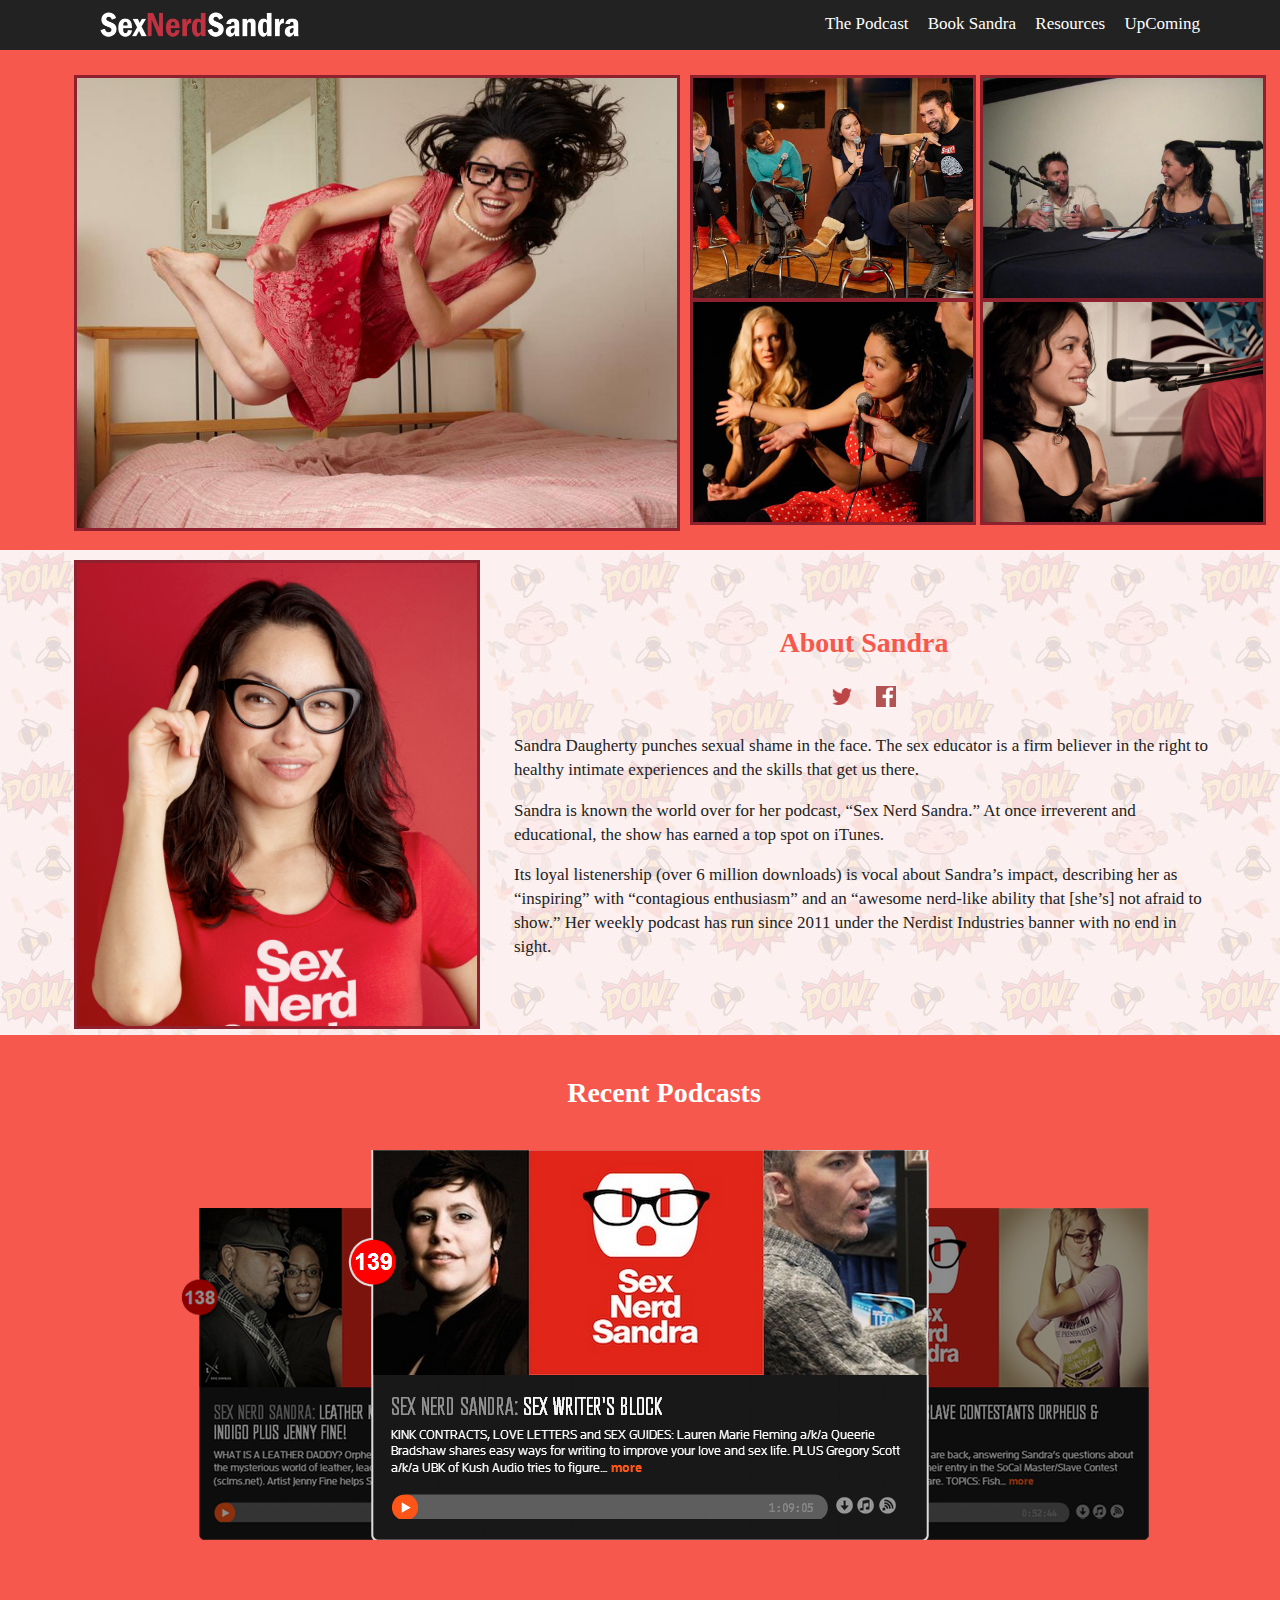
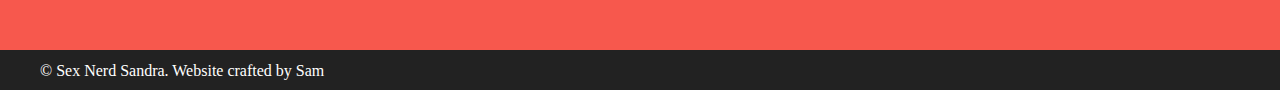
<file: index.html>
<!doctype html>
<html>
	<head>
		<meta charset="utf-8">
		<meta http-equiv="X-UA-Compatible" content="IE=edge">
		<title>Sex Nerd Sandra</title>
		<meta name="description" content="Sex Nerd Sandra Website">
		<meta name="viewport" content="width=device-width, initial-scale=1">

		<link rel="stylesheet" href="css/normalize.css">
		<link rel="stylesheet" href="css/main.css">
		<link href='http://fonts.googleapis.com/css?family=Days+One' rel='stylesheet' type='text/css'>
		<script src="js/vendor/modernizr-2.7.1.min.js"></script>
	</head>
	<body>

		<div id="back1"></div>
		<div id ="content2">

			<div id ="top">

				<div class ="block" id="block1"><img src ="img/jump.jpg" id="picB" />
				</div>
				<div class ="block" id="block2">
					<img src="img/pic1.jpg" class ="square" id ="pic1" />
					<img src="img/pic2.jpg" class ="square" id ="pic2" />
				</div>
				<div class ="block" id="block3">
					<img src="img/pic3.jpg" class ="square" id ="pic1" />
					<img src="img/pic4.jpg" class ="square" id ="pic2" />
				</div>
				<div id ="subs">

				</div>
			</div>

			<div id ="mid">
				<div id ="aboutL">
					<img src="img/sandra.png" id ="aboutP"/>
				</div>
				<div id ="aboutR">
					<h2>About Sandra</h2>
					<p id ="cent">
						<a target="blank2" href="https://twitter.com/SexNerdSandra"><img class ="social"src="img/twitter.png" /></a>
						<a target ="black3" href="https://www.facebook.com/SexNerdSandra?fref=ts"><img class = "social" src="img/fb.png"></a>

					</p>
					<p>
						Sandra Daugherty punches sexual shame in the face.
						The sex educator is a firm believer in the right to healthy
						intimate experiences and the skills that get us there.
					</p>
					<p>
						Sandra is known the world over for her podcast, “Sex Nerd Sandra.”
						At once irreverent and educational, the show has earned a top spot on
						iTunes.
					</p>
					<p>
						Its loyal listenership (over 6 million downloads) is vocal about
						Sandra’s impact, describing her as “inspiring” with “contagious
						enthusiasm”
						and an “awesome nerd-like ability that [she’s]
						not afraid to show.” Her weekly podcast has run
						since 2011 under the Nerdist Industries banner
						with no end in sight.
					</p>
				</div>
			</div>
			<div id="low">
				<h2> Recent Podcasts </h2>
				<div id ="podcasts">
					<a href ="http://www.nerdist.com/podcast/sex-nerd-sandra/" target="podcast"><img src="img/podcast.png" id ="pod"/></a>
				</div>
			</div>
		</div>
		<div id ="list">
			<p id ="learn">
				Find out more.
			</p>
			<form action="zap.php" method="get">
				<input type="text" name="email" placeholder="Email Address..." size="40" id ="formsub" aria-required="true" aria-invalid="false">
				<input type="submit" id ="sub" value="Zap!" />
			</form>
		</div>
		
		<div id ="nav">
			<div id="menu">
				<a href="index.html"><img src="img/logo.png" id="logo" /></a>
				<div id ="menuR">
					<a href ="http://www.nerdist.com/podcast/sex-nerd-sandra/" target="podcast"> The Podcast</a>
					<a href="book.html"> Book Sandra</a>
					<a href="resources.html"> Resources </a>
					<a href="frame.html" target="sheg" onclick="window.open('frame.html', 'newwindow', 'width=700, height=250'); return false;"> UpComing</a>
				
				</div>
			</div>
		</div>

		<div id ="footer2">
			<p>
				© Sex Nerd Sandra. Website crafted by <a href="http://samokoro.com/" target="blank">Sam</a>
			</p>
		</div>

		<script>
			window.jQuery || document.write('<script src="js/vendor/jquery-1.11.0.min.js"><\/script>');
		</script>
		<script src="js/plugins.js"></script>
		<script src="js/main.js"></script>

	</body>

</html>
</file>
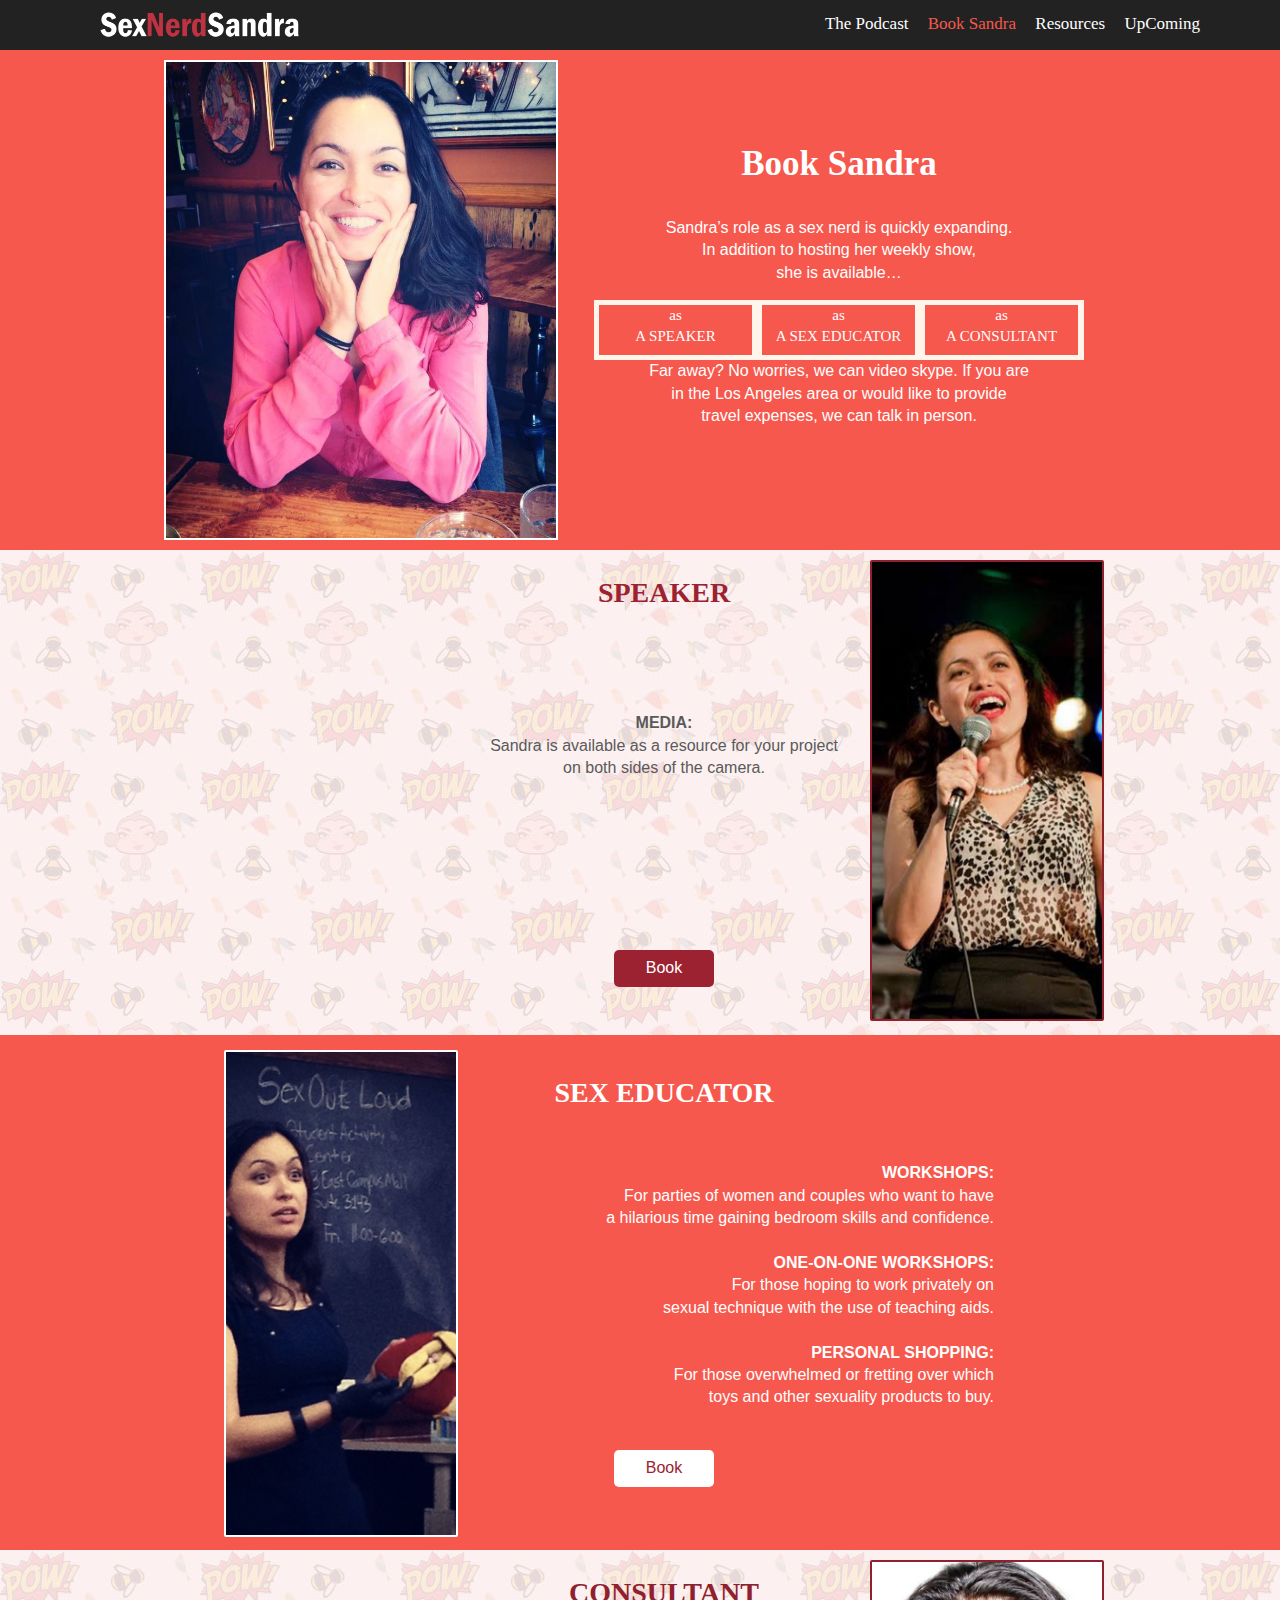
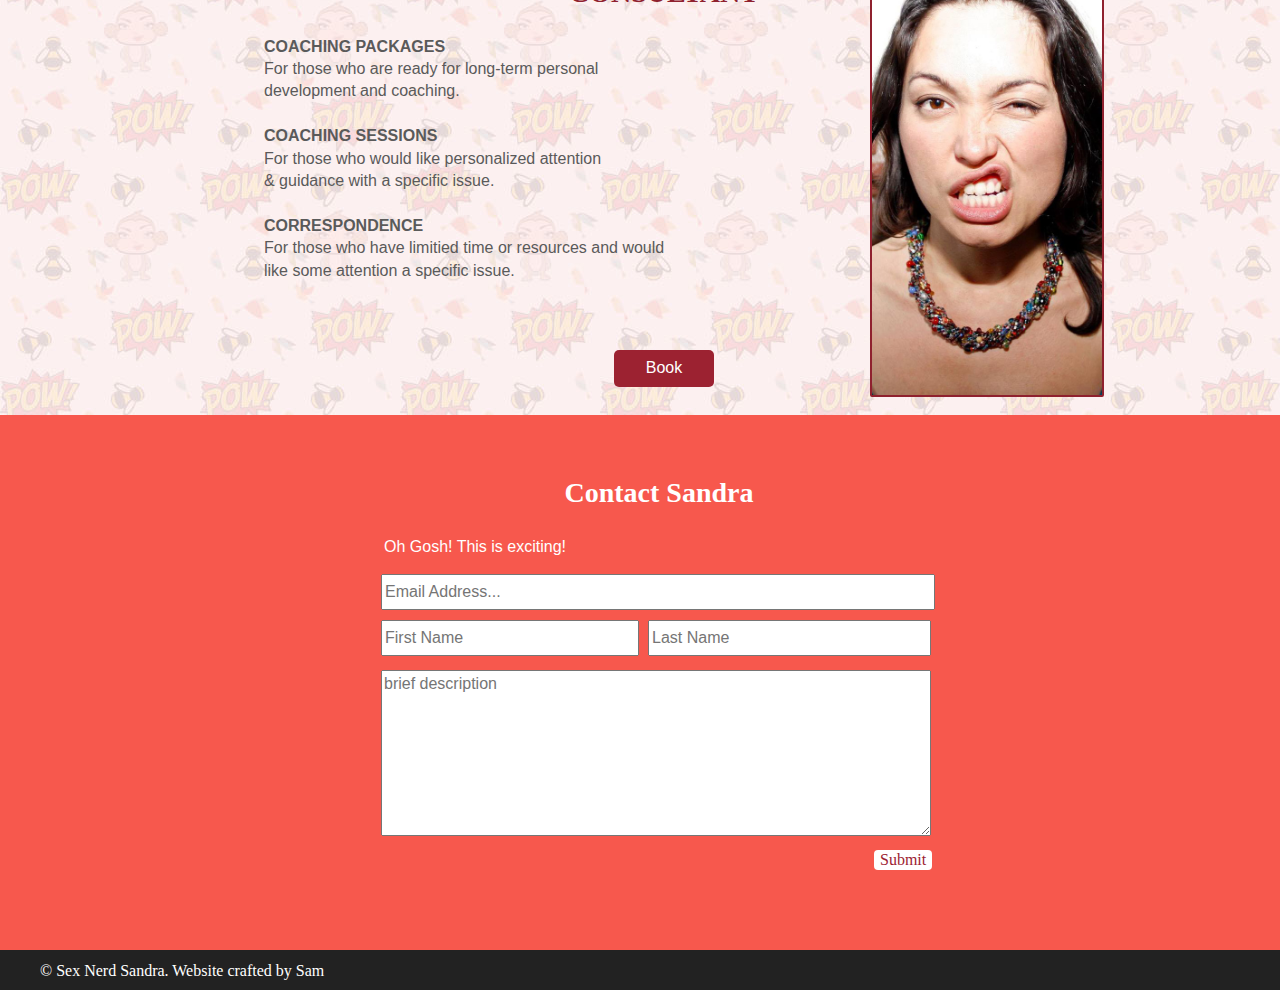
<file: book.html>
<!doctype html>
<html class="no-js">
	<head>
		<meta charset="utf-8">
		<meta http-equiv="X-UA-Compatible" content="IE=edge">
		<title></title>
		<meta name="description" content="">
		<meta name="viewport" content="width=device-width, initial-scale=1">

		<!-- Place favicon.ico and apple-touch-icon(s) in the root directory -->

		<link rel="stylesheet" href="css/normalize.css">
		<link rel="stylesheet" href="css/main.css">
		<link href='http://fonts.googleapis.com/css?family=Days+One' rel='stylesheet' type='text/css'>
		<script src="js/vendor/modernizr-2.7.1.min.js"></script>
		<script src="js/vendor/jquery-1.11.0.min.js"></script>
	</head>
	<body>
		<!--[if lt IE 8]>
		<p class="browsehappy">You are using an <strong>outdated</strong> browser. Please <a href="http://browsehappy.com/">upgrade your browser</a> to improve your experience.</p>
		<![endif]-->

		<!-- Add your site or application content here -->
		<div id ="nav">
			<div id="menu">
				<a href="index.html"><img src="img/logo.png" id="logo" /></a>
				<div id ="menuR">
					<a href ="http://www.nerdist.com/podcast/sex-nerd-sandra/" target="podcast"> The Podcast</a>
					<a  id ="active" href="book.html" > Book Sandra</a>
					<a href="resources.html"> Resources </a>
					<a href="frame.html" target="sheg" onclick="window.open('frame.html', 'newwindow', 'width=700, height=250'); return false;"> UpComing</a>

			
				</div>
			</div>
		</div>

		<div id="back1"></div>
		<div id="back3"></div>
		<div id ="footer">
			<p>
				© Sex Nerd Sandra. Website crafted by <a target="blank" href="http://samokoro.com/">Sam</a>
			</p>
		</div>

		<div id ="content">

			<div id ="top">

				<img src="img/sandra2.jpg" id ="sandra2" />
				<div id ="right">
					<h2>Book Sandra</h2>
					<p>
						Sandra’s role as a sex nerd is quickly expanding.
						<br />
						In addition to hosting her weekly show,
						<br />
						she is available…
					</p>
					<div id="bookBlock">
						<a class ="book" href ="#mid2" id="book1" onclick="bookM()"> as
						<br />
						A SPEAKER </a>
						<a class ="book" href ="#low2" id="book2" onclick="bookS()"> as
						<br />
						A SEX EDUCATOR </a>
						<a href ="#lowered" class ="book" id="book3" onclick="bookC()"> as
						<br />
						A CONSULTANT </a
					</div>

					<p>
						<br />
						Far away? No worries, we can video skype. If you are
						<br />
						in the Los Angeles area or would like to provide
						<br />
						travel expenses, we can talk in person.
					</p>
				</div>
			</div>
			<div id ="mid2">
				<h2>SPEAKER</h2>
				<a href="#contact" id ="book" onClick="book1()">Book</a>
				<img src="img/sult.jpg" id="jump" />
				<p>
					<strong>MEDIA: </strong>
					<br />
					Sandra is available as a resource for your project
					<br />
					on both sides of the camera.
				</p>
			</div>
			<div id="low2">
				<h2>SEX EDUCATOR</h2>
				<a href="#contact" id ="booked" onClick="book1()">Book</a>
				<img src="img/bed.jpg" id="jump2" />
				<p>
					<strong>WORKSHOPS:</strong>
					<br />
					For parties of women and couples who want to have
					<br />
					a hilarious time gaining bedroom skills and confidence.
					<br />
					<br />
					<strong>ONE-ON-ONE WORKSHOPS:</strong>
					<br />
					For those hoping to work privately on
					<br />
					sexual technique with the use of teaching aids.
					<br />
					<br />
					<strong>PERSONAL SHOPPING:</strong>
					<br />
					For those overwhelmed or fretting over which
					<br />
					toys and other sexuality products to buy.
				</p>
			</div>
			<div id="lowered">
				<h2>CONSULTANT</h2>
				<a href="#contact" id ="book" onClick="book1()">Book</a>
				<img src="img/smile.jpg" id="jump" />
				<p>
					<strong>COACHING PACKAGES </strong>
					<br />
					For those who are ready for long-term personal
					<br />
					development and coaching.
					<br />
					<br />
					<strong>COACHING SESSIONS</strong>
					<br />
					For those who  would like personalized attention
					<br />
					& guidance with a specific issue.
					<br />
					<br />
					<strong>CORRESPONDENCE</strong>
					<br />
					For those who have limitied time or resources and would
					<br />
					like some attention

					a specific issue.
				</p>
			</div>
			<div id="contact">
				<h2> Contact Sandra </h2>

				<p>
					Oh Gosh! This is exciting!
				</p>
				<form action="sent.php" method="get">
					<input type="text" name="email" placeholder="Email Address..." size="40" id ="email" aria-required="true" aria-invalid="false">
					<br />
					<div id ="name">
						<input type="text" name="first" placeholder="First Name" id ="first" aria-required="true" aria-invalid="false">
						<input type="text" name="last" placeholder="Last Name"  id ="last" aria-required="true" aria-invalid="false">
					</div>
					<textarea id="form2" class="text" name="briefdescription" maxlength="1200" cols="40" rows="4" aria-required="true" placeholder="brief description"></textarea>
					<input type="submit" id ="submit" />
				</form>
			</div>
		</div>

		<script src="js/plugins.js"></script>
		<script src="js/main.js"></script>

	</body>
</html>
</file>
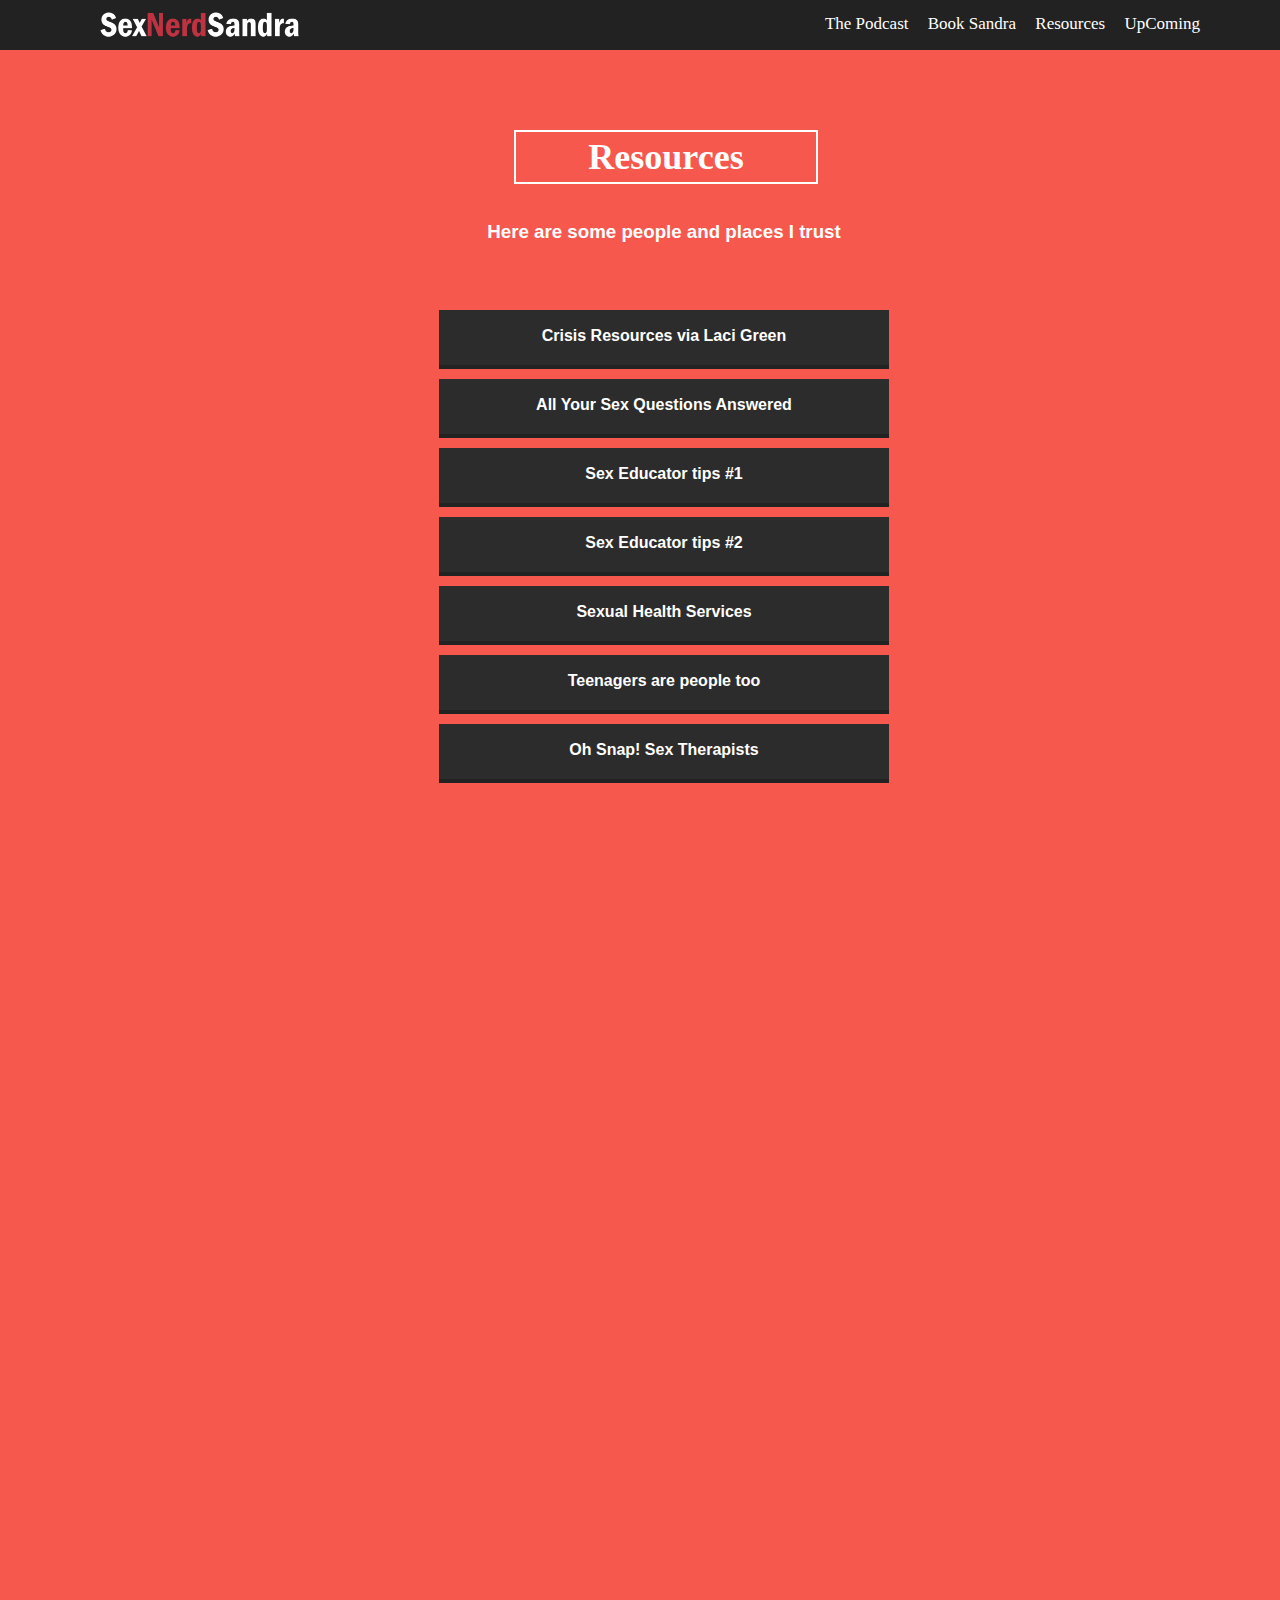
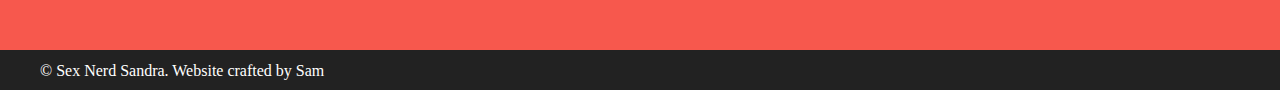
<file: resources.html>
<!doctype html>
<html class="no-js">
	<head>
		<meta charset="utf-8">
		<meta http-equiv="X-UA-Compatible" content="IE=edge">
		<title></title>
		<meta name="description" content="">
		<meta name="viewport" content="width=device-width, initial-scale=1">

		<!-- Place favicon.ico and apple-touch-icon(s) in the root directory -->

		<link rel="stylesheet" href="css/normalize.css">
		<link rel="stylesheet" href="css/main.css">
		<link href='http://fonts.googleapis.com/css?family=Days+One' rel='stylesheet' type='text/css'>
		<script src="js/vendor/modernizr-2.7.1.min.js"></script>
	</head>
	<body>
		<!--[if lt IE 8]>
		<p class="browsehappy">You are using an <strong>outdated</strong> browser. Please <a href="http://browsehappy.com/">upgrade your browser</a> to improve your experience.</p>
		<![endif]-->

		<!-- Add your site or application content here -->

		<div id ="content2">

			<div id ="top2">
				<h2 id="hed">Resources</h2>
				<h3 id="pTop"> Here are some people and places I trust </h3>
				<div id ="resBox">
					<a id ="reslink" target ="linked" href="http://lacigreen.tv/crisisresources"> Crisis Resources via Laci Green </a>
					<a id ="reslink" target ="linked" href="http://sfsi.org/"> All Your Sex Questions Answered </a>
					<a id ="reslink" target ="linked" href="http://thecsph.org/our-resources/education/how-to-become-a-sexuality-educator"> Sex Educator tips #1 </a>
					<a id ="reslink" target ="linked" href="http://sexademic.wordpress.com/2010/07/26/so-you-want-to-be-a-sex-educator/"> Sex Educator tips #2 </a>
					<a id ="reslink" target ="linked" href="http://www.plannedparenthood.org/"> Sexual Health Services </a>
					<a id ="reslink" target ="linked" href="http://www.scarleteen.com/"> Teenagers are people too </a>
					<a id ="reslink" target ="linked" href="http://aasect.org/"> Oh Snap! Sex Therapists </a>
				</div>
			</div>

			<div id="low">

			</div>
		</div>
		<div id ="list">
			<p id ="learn">
				Find out more
			</p>
			<form action="zap.php" method="get">
				<input type="text" name="email" placeholder="Email Address..." size="40" id ="formsub" aria-required="true" aria-invalid="false">
				<input type="submit" id ="sub" value="Zap!" />
			</form>
		</div>
		<div id ="nav">
			<div id="menu">
				<a href="index.html"><img src="img/logo.png" id="logo" /></a>
				<div id ="menuR">
					<a href ="http://www.nerdist.com/podcast/sex-nerd-sandra/" target="podcast"> The Podcast</a>
					<a href="book.html"> Book Sandra</a>
					<a href="resources.html"> Resources </a>
					<a href="frame.html" target="sheg" onclick="window.open('frame.html', 'newwindow', 'width=700, height=250'); return false;"> UpComing</a>
			
				</div>
			</div>
		</div>

		<div id ="footer2">
			<p>
				© Sex Nerd Sandra. Website crafted by <a href="http://samokoro.com/" target="blank">Sam</a>
			</p>
		</div>
		//ajax.googleapis.com/ajax/libs/jquery/1.11.0/jquery.min.js"></script>
		<script>
			window.jQuery || document.write('<script src="js/vendor/jquery-1.11.0.min.js"><\/script>')
		</script>
		<script src="js/plugins.js"></script>
		<script src="js/main.js"></script>

		<!-- Google Analytics: change UA-XXXXX-X to be your site's ID. -->
		<script>
			( function(b, o, i, l, e, r) {
					b.GoogleAnalyticsObject = l;
					b[l] || (b[l] = function() {
						(b[l].q = b[l].q || []).push(arguments)
					});
					b[l].l = +new Date;
					e = o.createElement(i);
					r = o.getElementsByTagName(i)[0];
					e.src = '//www.google-analytics.com/analytics.js';
					r.parentNode.insertBefore(e, r)
				}(window, document, 'script', 'ga'));
			ga('create', 'UA-XXXXX-X');
			ga('send', 'pageview');
		</script>
	</body>
</html>
</file>
<file: css/main.css>
/*! HTML5 Boilerplate v4.3.0 | MIT License | http://h5bp.com/ */

/*
 * What follows is the result of much research on cross-browser styling.
 * Credit left inline and big thanks to Nicolas Gallagher, Jonathan Neal,
 * Kroc Camen, and the H5BP dev community and team.
 */

/* ==========================================================================
   Base styles: opinionated defaults
   ========================================================================== */

html {
    color: #222;
    font-size: 1em;
    line-height: 1.4;
}

/*
 * Remove text-shadow in selection highlight: h5bp.com/i
 * These selection rule sets have to be separate.
 * Customize the background color to match your design.
 */

::-moz-selection {
    background: #b3d4fc;
    text-shadow: none;
}

::selection {
    background: #b3d4fc;
    text-shadow: none;
}

/*
 * A better looking default horizontal rule
 */

hr {
    display: block;
    height: 1px;
    border: 0;
    border-top: 1px solid #ccc;
    margin: 1em 0;
    padding: 0;
}

/*
 * Remove the gap between images, videos, audio and canvas and the bottom of
 * their containers: h5bp.com/i/440
 */

audio,
canvas,
img,
svg,
video {
    vertical-align: middle;
}

/*
 * Remove default fieldset styles.
 */

fieldset {
    border: 0;
    margin: 0;
    padding: 0;
}

/*
 * Allow only vertical resizing of textareas.
 */

textarea {
    resize: vertical;
}

/* ==========================================================================
   Browse Happy prompt
   ========================================================================== */

.browsehappy {
    margin: 0.2em 0;
    background: #ccc;
    color: #000;
    padding: 0.2em 0;
}

/* ==========================================================================
   Author's custom styles
   ========================================================================== */
#nav{
	position:absolute;
	top:0px;
	left:0px;
	width:100%;
	height:50px;
	background:#222222;
	min-width: 1300px;
	
}
#subs{
	position:absolute;
	height:40px;
	width: 500px;

	top:300px;
	left:50%;
	margin-left:-250px;
	opacity: 0.6;
		
}
#subs:hover{
	opacity: 0.9;
}

#sub{
	position:absolute;
	left:770px;
	width:60px;
	height:30px;
	top:5px;
	border-radius: 5px;
	padding-left:10px;
	color:#9C2231;
	font-family:Century Schoolbook;
	background:#2C2C2C;
	color:white;
	border:0px;
	border-bottom:2px solid rgba(255, 218, 218, 0.61);
}
#sub:active{
	border:0px;
	border-top:1px solid rgba(255, 218, 218, 0.61);
}
#formsub{
	position:absolute;
	left:400px;
	top:6px;
	width:350px;
	height:25px;
	border:1px solid #5A5A5A;
	border-radius: 5px;
	padding-left:10px;
	color:#9C2231;
	font-family:Century Schoolbook;
	
	
}
a{
	text-decoration:none;
	color:white;
}
#bookBlock{
	position:relative;
	top:0px;
	width:100%;
	left:0px;
	height:60px;
	background:#FFF5EA;
}
#right{
		position:absolute;
	width:490px;
	top:10px;
	left:530px;
	height:480px;
	text-align:center;
	color:white;
	padding-top:50px;
	

}
#sandra2{
	position:absolute;
	width:390px;
	top:10px;
	left:100px;
	border:2px solid white;
}
#sandra3{
	position:absolute;
	width:390px;
	top:10px;
	left:100px;

}
#list{
	position:fixed;
	top:-50px;
	height: 45px;
	color:white;
	border-bottom:2px solid #FFF5EA;
	font-family:Century Schoolbook;
	width:100%;
	min-width:1000px;
	background:#9C2231;
}
#learn{
	position:absolute;
	left:275px;
	top:-10px;
	font-size:18px;
}
body{
	background:#f7584d;
}
#last{
	float:right;
	width:275px;
	height:30px;
	margin-left:5px;
}
#form2{
	position:absolute;
	left:50%;
	top:220px;
	height:160px;
	width:544px;
	margin-left:-278px;
	
}
#calenda{
	background:none;
	color:white;
	position:absolute;
	top:100px;
}
#contact{
	position:absolute;
	top:2000px;
	width:550px;
	color:white;
	left:50%;
	margin-left:-280px;
	height:inherit;
}
#name{
	position:absolute;
	left:50%;
	text-align: left;
	width:550px;
	padding:0px;
	marign:0px;
	top:170px;
	margin-left:-278px;
}
#first{
	float:left;
	width:250px;
	height:30px;
}
#email{
	margin-left:-3px;
	width:546px;
	height:30px;
}
#content{
	position:absolute;
margin:auto;
	width:1200px;
	left:50%;
	margin-left:-45%;
	
	height:2200px;
	top:50px;

}
#content2{
	position:absolute;
margin:auto;
	width:1200px;
	left:50%;
	margin-left:-45%;
	height:1610px;
	top:50px;
	
}
h1{
	color:white;
	text-align:center;
	font-size:65px;
font-family:Berlin Sans FB Demi;
}
#ped{
	color:white;
	text-align:center;
	margin-top:-20px;
	font-size:18px;
}
#top{
	position:absolute;
	top:0px;
	left:0px;
	width:100%;
	height:500px;
	background:transparent;
}
#top2{
	position:absolute;
	top:0px;
	left:0px;
	width:100%;
	height:800px;
	background:transparent;
}
.block{
	height:450px;
	margin:10px;
	margin-top:25px;
	margin-right:0px;
}
#block1{
	
	float:left;
	
	border:3px solid #8F212E;
	width:600px;
	margin-right:0px;
	
}
.left{
	float:left;
}
#picB{
	width:100%;
	height:100%;
}
#logo{
	position:absolute;
	top:7px;
	left:0px;
	
	width:200px;
}
#pic1{
	position:absolute;
	top:25px;
}
#pic2{
	position:absolute;
	bottom:25px;
}
.square{
	width:280px;
	height:220px;
	border:3px solid #8F212E;
}
#cent{
	text-align:center;
}
.social{
	width:20px;
	margin:10px;
	margin-top:0px;
	
}
#menu{
	position:absolute;
	top:0px;
	width:1100px;
	left:50%;
	margin-left:-550px;
}
#block2{
		float:left;
	
	width:280px;
}

#block3{
		float:left;

	width:280px;
	
}
#mid{
	position:absolute;
	top:500px;
	left:0px;
	width:100%;
	height:600px;
	
}
#mid2{
	position:absolute;
	top:500px;
	left:0px;
	width:100%;
	height:600px;
	color:#222222;
}
#mid2 h2{
	color:#9C2231;
}
#mid2 p{
	margin-top:100px;
	text-align:center;
	color:#5A5A5A;
}
#pod{
	position:absolute;
	left:50%;
	top:100px;
	margin-left: -483px;
	
}
#low{
	position:absolute;
	top:1000px;
	color:white;
	left:0px;
	width:100%;
	height:600px;
	
}
#low2{
	position:absolute;
	top:1000px;
	color:white;
	left:0px;
	width:100%;
	text-align:right;
	height:300px;
	
}
#lowered h2{
	color:#8F212E;
}
#lowered p{
	margin-left:200px;
}
#lowered{
	position:absolute;
	top:1500px;
	color:#5A5A5A;
	left:0px;
	width:100%;
	text-align:left;
	height:300px;
	
}
#hed{
	color:white;
	font-size:36px;
	border:2px solid white;
	width:300px;
	position:absolute;
	left:50%;
	margin-left:-150px;
	top:50px;
}
.right{
	float:right;
}
#left{
	position:absolute;
	left:0px;
}
#right2{
	position:absolute;
	right:0px;
}
#res{
	position:relative;
	top:50px;
	left:0px;
	width:100%;
	height:100px;
}
#resource1{
	position:relative;
	height:300px;
	width:470px;
	top:0px;
	color:white;
	left:10px;

	
	font-size:18px;
	
}
#resource3{
	position:relative;
	height:300px;
	width:500px;
	top:130px;
	color:white;
	left:50%;
	margin-left:-250px;

	font-size:18px;
	
}
#resource2 h2{
font-size:25px;
color:#8F212E;
margin-bottom:40px;
}

#resource2{
	position:relative;
	height:300px;
	width:300px;
	top:10px;
	color:#464646;
	left:50%;
	margin-left:-150px;
	font-family: 'Days One', 'sans-serif';
	font-family:Berlin Sans FB Demi;
	font-size:18px;
	text-align:center;
	
}
#resBox{
	position:absolute;
	left:50%;
	width:500px;
	top:250px;
	margin-left:-250px;
	height:inherit;

}

#reslink{
float:left;
color:white;
text-align:center;

	margin-top:10px;
	width:450px;
	padding-top:15px;
	margin-left:25px;
	
	height:40px;
	font-weight:bold;
	border-bottom:4px solid #222222;
	background:#2C2C2C;	
}
#reslink:active{
	border-top:4px solid #222222;
	border-bottom:0px;
}
#pTop{
	color:white;
	position: absolute;
	text-align:center;
	width:400px;
	top:150px;
	left:50%;
	margin-left:-200px;
}
#low2 p{
	margin-right:270px;
	margin-top:50px;
	
}
#right h2{
	font-size:35px;
}
h2{
	font-family: 'Days One', 'sans-serif';
	font-family:Berlin Sans FB Demi;
	text-align:center;
	font-size:28px;
}
#aboutL{
	float:left;
	height:100%;
	width:400px;
	
}
#aboutP{
	width:400px;
	margin:10px;
	border: 3px solid #8F212E;
}
#aboutR{
	float:left;
	height:100%;
	width:700px;
	color:#f7584d;
	padding:10px;
	margin:40px;
}
#aboutR p{
	color:#222222;
	font-family:Arial;
	font-family:Century Schoolbook;
	font-size:17px;
}
.book{
	height:50px;
	margin:5px;
	width:153px;
	background:#f7584d;
	float:left;
	font-family: 'Days One', 'sans-serif';
	font-family:Berlin Sans FB Demi;
	font-size:15px;
}
#jump{
	position:absolute;
	width:230px;
	margin:10px;
	right:150px;
	top:0px;
	border-radius:2px;
	border:2px solid #8F212E;
	
}
#bookBlock a:hover{
	color:white;
	background:#464646;
}
#book{
	position:absolute;
	background:#9C2231;
	color:#FFFFFF;
	width:100px;
	top:400px;
	left:50%;
	margin-left:-50px;
	text-align: center;
	padding-top:7px;
	border-radius:5px;
	height:30px;
}
#submit{
	position:absolute;
	top:400px;
	left:490px;

	font-family:Berlin Sans FB Demi;
	background:#FFFFFF;
	color:#9C2231;
	border:0px;
	border-radius:4px;
}
#booked{
	position:absolute;
	background:#FFFFFF;
	color:#9C2231;
	width:100px;
	top:400px;
	left:50%;
	margin-left:-50px;
	text-align: center;
	padding-top:7px;
	
	border-radius:5px;
	height:30px;
}
a:hover{
	color:#F35B5B;
}
#footer{
	position:absolute;
	left:0px;
	top:2550px;
	width:100%;
	height:40px;
	min-width:1100px;
	
	background: #222222;
	color:white;
	font-family:Century Gothic;
	
	
	overflow: hidden;
}
#footer p{
	margin-left:40px;
	margin-top:10px;
}
#footer2 p{
	margin-left:40px;
	margin-top:10px;
}
#footer2{
	position:absolute;
	left:0px;
	top:1650px;
	width:100%;
	
	

	
	height:40px;
	min-width:1100px;
	background: #222222;
	color:white;
	font-family:Century Gothic;
}
#jump2{
	position:absolute;
	width:230px;
	margin:10px;
	left:150px;
	top:-10px;
	border-radius:2px;
	border:2px solid white;
	
}
#active{
	color:#f7584d;
}
#book1{
	
}
#laci{
	width:350px;
	position:absolute;
	
}
#back2{
	position:absolute;
	left:0px;
	height:1250px;
	top:950px;
	width:100%;
	min-width:1200px;
	background:#f7584d;
}
#back1{
	position:absolute;
	left:0px;
	height:485px;
	top:550px;
	width:100%;
	min-width:1200px;
	background:#FFF5EA;
	background:url(../img/pat.jpg);
}
form{
	color: #464646;
}
#back3{
	position:absolute;
	left:0px;
	height:465px;
	top:1550px;
	width:100%;
	min-width:1200px;
	background:#FFF5EA;
	background:url(../img/pat.jpg);
}
#menuR{
	position:absolute;
	right:0px;
	top:12px;
	font-size:17px;
	color:white;
	font-family:"Arial";
	font-family:Century Gothic;
}
#menuR a{
margin-left:15px;
	
}








/* ==========================================================================
   Helper classes
   ========================================================================== */

/*
 * Hide from both screenreaders and browsers: h5bp.com/u
 */

.hidden {
    display: none !important;
    visibility: hidden;
}

/*
 * Hide only visually, but have it available for screenreaders: h5bp.com/v
 */

.visuallyhidden {
    border: 0;
    clip: rect(0 0 0 0);
    height: 1px;
    margin: -1px;
    overflow: hidden;
    padding: 0;
    position: absolute;
    width: 1px;
}

/*
 * Extends the .visuallyhidden class to allow the element to be focusable
 * when navigated to via the keyboard: h5bp.com/p
 */

.visuallyhidden.focusable:active,
.visuallyhidden.focusable:focus {
    clip: auto;
    height: auto;
    margin: 0;
    overflow: visible;
    position: static;
    width: auto;
}

/*
 * Hide visually and from screenreaders, but maintain layout
 */

.invisible {
    visibility: hidden;
}

/*
 * Clearfix: contain floats
 *
 * For modern browsers
 * 1. The space content is one way to avoid an Opera bug when the
 *    `contenteditable` attribute is included anywhere else in the document.
 *    Otherwise it causes space to appear at the top and bottom of elements
 *    that receive the `clearfix` class.
 * 2. The use of `table` rather than `block` is only necessary if using
 *    `:before` to contain the top-margins of child elements.
 */

.clearfix:before,
.clearfix:after {
    content: " "; /* 1 */
    display: table; /* 2 */
}

.clearfix:after {
    clear: both;
}

/* ==========================================================================
   EXAMPLE Media Queries for Responsive Design.
   These examples override the primary ('mobile first') styles.
   Modify as content requires.
   ========================================================================== */

@media only screen and (min-width: 35em) {
    /* Style adjustments for viewports that meet the condition */
}

@media print,
       (-o-min-device-pixel-ratio: 5/4),
       (-webkit-min-device-pixel-ratio: 1.25),
       (min-resolution: 120dpi) {
    /* Style adjustments for high resolution devices */
}

/* ==========================================================================
   Print styles.
   Inlined to avoid required HTTP connection: h5bp.com/r
   ========================================================================== */

@media print {
    * {
        background: transparent !important;
        color: #000 !important; /* Black prints faster: h5bp.com/s */
        box-shadow: none !important;
        text-shadow: none !important;
    }

    a,
    a:visited {
        text-decoration: underline;
    }

    a[href]:after {
        content: " (" attr(href) ")";
    }

    abbr[title]:after {
        content: " (" attr(title) ")";
    }

    /*
     * Don't show links for images, or javascript/internal links
     */

    a[href^="javascript:"]:after,
    a[href^="#"]:after {
        content: "";
    }

    pre,
    blockquote {
        border: 1px solid #999;
        page-break-inside: avoid;
    }

    thead {
        display: table-header-group; /* h5bp.com/t */
    }

    tr,
    img {
        page-break-inside: avoid;
    }

    img {
        max-width: 100% !important;
    }

    p,
    h2,
    h3 {
        orphans: 3;
        widows: 3;
    }

    h2,
    h3 {
        page-break-after: avoid;
    }
}
</file>
